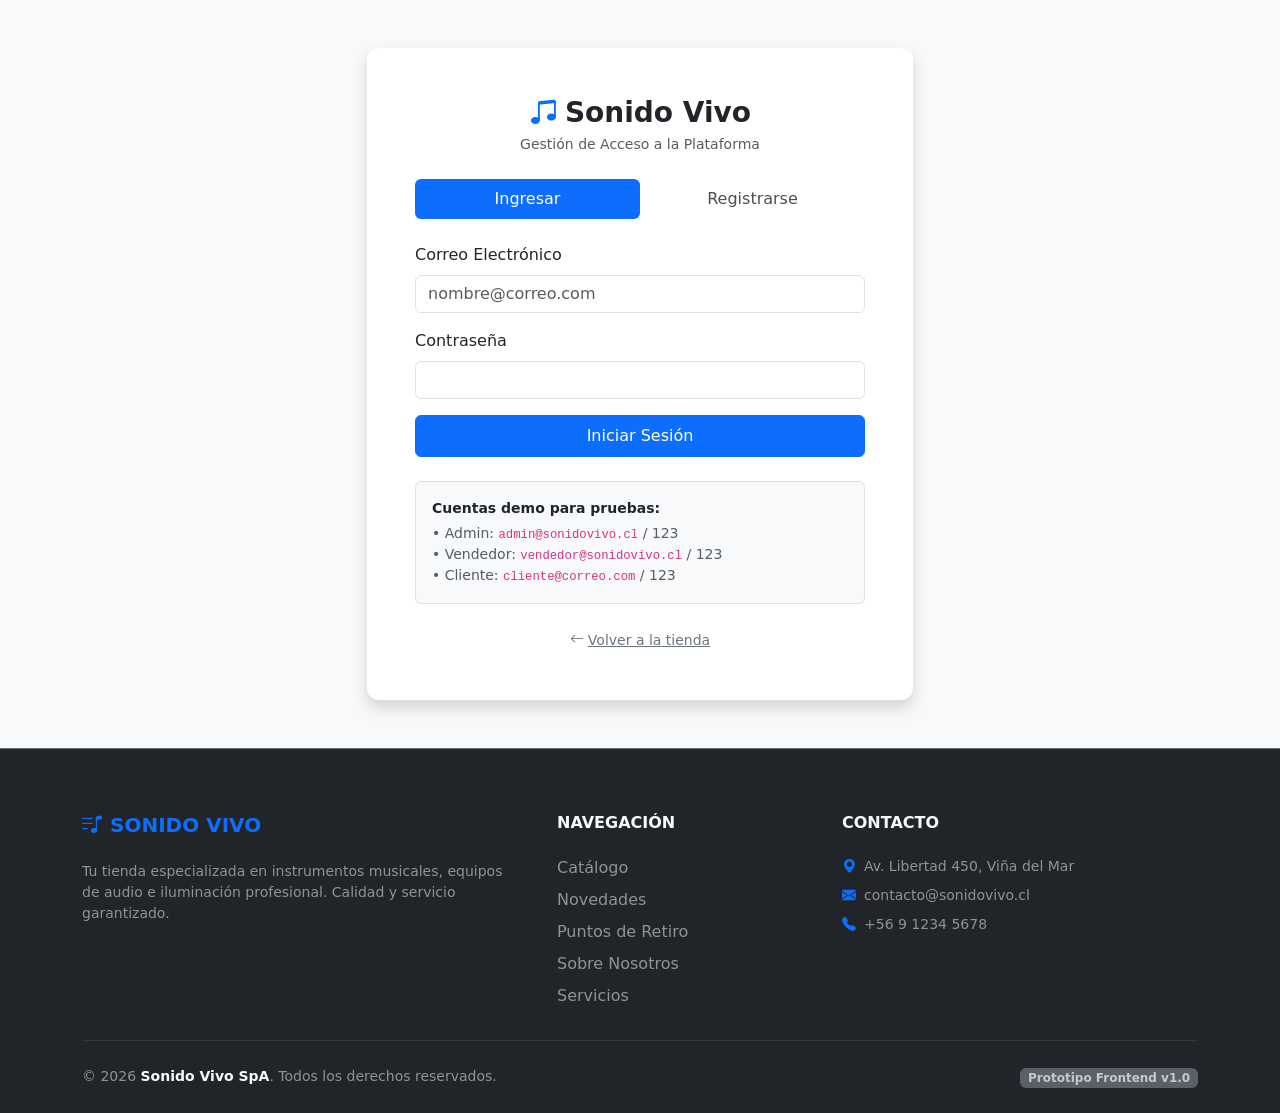
<file: Tienda/html/login.html>
<!DOCTYPE html>
<html lang="es">
<head>
  <meta charset="UTF-8">
  <meta name="viewport" content="width=device-width, initial-scale=1.0">
  <title>Sonido Vivo - Iniciar Sesión / Registro</title>
  
  <!-- Bootstrap CSS & Icons -->
  <link href="https://cdn.jsdelivr.net/npm/bootstrap@5.3.3/dist/css/bootstrap.min.css" rel="stylesheet">
  <link href="https://cdn.jsdelivr.net/npm/bootstrap-icons@1.11.3/font/bootstrap-icons.min.css" rel="stylesheet">
  <!-- CSS Propio -->
  <link rel="stylesheet" href="../css/login.css">
</head>
<body class="bg-light d-flex flex-column min-vh-100">

  <!-- CONTENIDO PRINCIPAL CENTRADO -->
  <main class="container my-auto py-5">
    <div class="row justify-content-center">
      <div class="col-md-8 col-lg-6">
        
        <!-- Tarjeta de Autenticación -->
        <div class="card shadow border-0">
          <div class="card-body p-4 p-md-5">
            
            <div class="text-center mb-4">
              <a href="index.html" class="text-decoration-none text-dark h3 fw-bold">
                <i class="bi bi-music-note-beamed text-primary me-2"></i>Sonido Vivo
              </a>
              <p class="text-muted small mt-1">Gestión de Acceso a la Plataforma</p>
            </div>

            <!-- Pestañas para cambiar entre Login y Registro -->
            <ul class="nav nav-pills nav-justified mb-4" id="authTabs" role="tablist">
              <li class="nav-item" role="presentation">
                <button class="nav-link active" id="login-tab" data-bs-toggle="tab" data-bs-target="#login-pane" type="button" role="tab">Ingresar</button>
              </li>
              <li class="nav-item" role="presentation">
                <button class="nav-link" id="register-tab" data-bs-toggle="tab" data-bs-target="#register-pane" type="button" role="tab">Registrarse</button>
              </li>
            </ul>

            <div class="tab-content" id="authTabsContent">
              
              <!-- 1. FORMULARIO DE LOGIN -->
              <div class="tab-pane fade show active" id="login-pane" role="tabpanel">
                <form id="formLogin">
                  <div class="mb-3">
                    <label for="loginEmail" class="form-label">Correo Electrónico</label>
                    <input type="email" class="form-control" id="loginEmail" placeholder="nombre@correo.com" required>
                  </div>
                  <div class="mb-3">
                    <label for="loginPassword" class="form-label">Contraseña</label>
                    <input type="password" class="form-control" id="loginPassword" required>
                  </div>
                  <div id="loginError" class="alert alert-danger d-none py-2 fs-6"></div>
                  <button type="submit" class="btn btn-primary w-100 py-2">Iniciar Sesión</button>
                </form>

                <!-- Cuentas de prueba rápidas para presentación académica -->
                <div class="mt-4 p-3 bg-light rounded border text-muted small">
                  <span class="fw-bold d-block text-dark mb-1">Cuentas demo para pruebas:</span>
                  <div>• Admin: <code>admin@sonidovivo.cl</code> / 123</div>
                  <div>• Vendedor: <code>vendedor@sonidovivo.cl</code> / 123</div>
                  <div>• Cliente: <code>cliente@correo.com</code> / 123</div>
                </div>
              </div>

              <!-- 2. FORMULARIO DE REGISTRO (Clientes) -->
              <div class="tab-pane fade" id="register-pane" role="tabpanel">
                <form id="formRegister">
                  
                  <!-- RUN / RUT -->
                  <div class="mb-3">
                    <label for="regRun" class="form-label">RUN / RUT <small class="text-muted">(Sin puntos ni guión)</small></label>
                    <input type="text" class="form-control" id="regRun" placeholder="Ej: 19123456K" required>
                  </div>

                  <!-- Nombres y Apellidos Separados -->
                  <div class="row">
                    <div class="col-md-6 mb-3">
                      <label for="regNombre" class="form-label">Nombre</label>
                      <input type="text" class="form-control" id="regNombre" placeholder="Juan" maxlength="50" required>
                    </div>
                    <div class="col-md-6 mb-3">
                      <label for="regApellidos" class="form-label">Apellidos</label>
                      <input type="text" class="form-control" id="regApellidos" placeholder="Pérez González" maxlength="100" required>
                    </div>
                  </div>

                  <!-- Correo Electrónico -->
                  <div class="mb-3">
                    <label for="regEmail" class="form-label">Correo Electrónico</label>
                    <input type="email" class="form-control" id="regEmail" placeholder="nombre@correo.com" maxlength="100" required>
                  </div>

                  <!-- Región y Comuna Anidados -->
                  <div class="row">
                    <div class="col-md-6 mb-3">
                      <label for="regRegion" class="form-label">Región</label>
                      <select class="form-select" id="regRegion" required>
                        <option value="">Seleccione Región...</option>
                      </select>
                    </div>
                    <div class="col-md-6 mb-3">
                      <label for="regComuna" class="form-label">Comuna</label>
                      <select class="form-select" id="regComuna" required disabled>
                        <option value="">Seleccione Comuna...</option>
                      </select>
                    </div>
                  </div>

                  <!-- Dirección -->
                  <div class="mb-3">
                    <label for="regDireccion" class="form-label">Dirección de Residencia</label>
                    <input type="text" class="form-control" id="regDireccion" placeholder="Av. Libertad 1234, Dpto 502" required>
                  </div>

                  <!-- Contraseña -->
                  <div class="mb-3">
                    <label for="regPassword" class="form-label">Contraseña</label>
                    <input type="password" class="form-control" id="regPassword" placeholder="Mínimo 4 caracteres max 10" minlength="4" maxlength="10" required>
                  </div>

                  <div id="regError" class="alert alert-danger d-none py-2 fs-6"></div>
                  <div id="regSuccess" class="alert alert-success d-none py-2 fs-6"></div>
                  <button type="submit" class="btn btn-success w-100 py-2 fw-bold">Crear Cuenta Cliente</button>
                </form>
              </div>

            </div>

            <div class="text-center mt-4">
              <a href="index.html" class="text-secondary small"><i class="bi bi-arrow-left me-1"></i>Volver a la tienda</a>
            </div>

          </div>
        </div>

      </div>
    </div>
  </main>   

  <!-- FOOTER GLOBAL -->
  <footer class="bg-dark text-white pt-5 pb-4 mt-auto border-top border-secondary">
    <div class="container text-center text-md-start">
      <div class="row text-center text-md-start">
        
        <!-- Columna 1: Info Marca -->
        <div class="col-md-5 col-lg-5 col-xl-5 mx-auto mt-3">
          <h5 class="text-uppercase mb-4 fw-bold text-primary">
            <i class="bi bi-music-note-list me-2"></i>Sonido Vivo
          </h5>
          <p class="text-white-50 small pe-lg-4">
            Tu tienda especializada en instrumentos musicales, equipos de audio e iluminación profesional. Calidad y servicio garantizado.
          </p>
        </div>

        <!-- Columna 2: Enlaces Rápidos -->
        <div class="col-md-3 col-lg-3 col-xl-3 mx-auto mt-3">
          <h6 class="text-uppercase mb-4 fw-bold text-light">Navegación</h6>
          <p class="mb-2"><a href="index.html" class="text-white-50 text-decoration-none hover-link">Catálogo</a></p>
          <p class="mb-2"><a href="novedades.html" class="text-white-50 text-decoration-none hover-link">Novedades</a></p>
          <p class="mb-2"><a href="mapa.html" class="text-white-50 text-decoration-none hover-link">Puntos de Retiro</a></p>
          <p class="mb-2"><a href="nosotros.html" class="text-white-50 text-decoration-none hover-link">Sobre Nosotros</a></p>
          <p class="mb-2"><a href="servicios.html" class="text-white-50 text-decoration-none">Servicios</a></p>
        </div>

        <!-- Columna 3: Contacto -->
        <div class="col-md-4 col-lg-4 col-xl-4 mx-auto mt-3">
          <h6 class="text-uppercase mb-4 fw-bold text-light">Contacto</h6>
          <p class="text-white-50 small mb-2"><i class="bi bi-geo-alt-fill me-2 text-primary"></i>Av. Libertad 450, Viña del Mar</p>
          <p class="text-white-50 small mb-2"><i class="bi bi-envelope-fill me-2 text-primary"></i>contacto@sonidovivo.cl</p>
          <p class="text-white-50 small mb-2"><i class="bi bi-telephone-fill me-2 text-primary"></i>+56 9 1234 5678</p>
        </div>

      </div>

      <hr class="mb-4 mt-4 text-secondary">

      <!-- Copyright -->
      <div class="row align-items-center">
        <div class="col-md-7 col-lg-8">
          <p class="text-white-50 small mb-0">
            © 2026 <b class="text-light">Sonido Vivo SpA</b>. Todos los derechos reservados.
          </p>
        </div>
        <div class="col-md-5 col-lg-4 text-center text-md-end">
          <span class="badge bg-secondary opacity-75">Prototipo Frontend v1.0</span>
        </div>
      </div>
    </div>
  </footer>

  <script src="https://cdn.jsdelivr.net/npm/bootstrap@5.3.3/dist/js/bootstrap.bundle.min.js"></script>
  <script src="../js/login.js"></script>
</body>
</html>
</file>
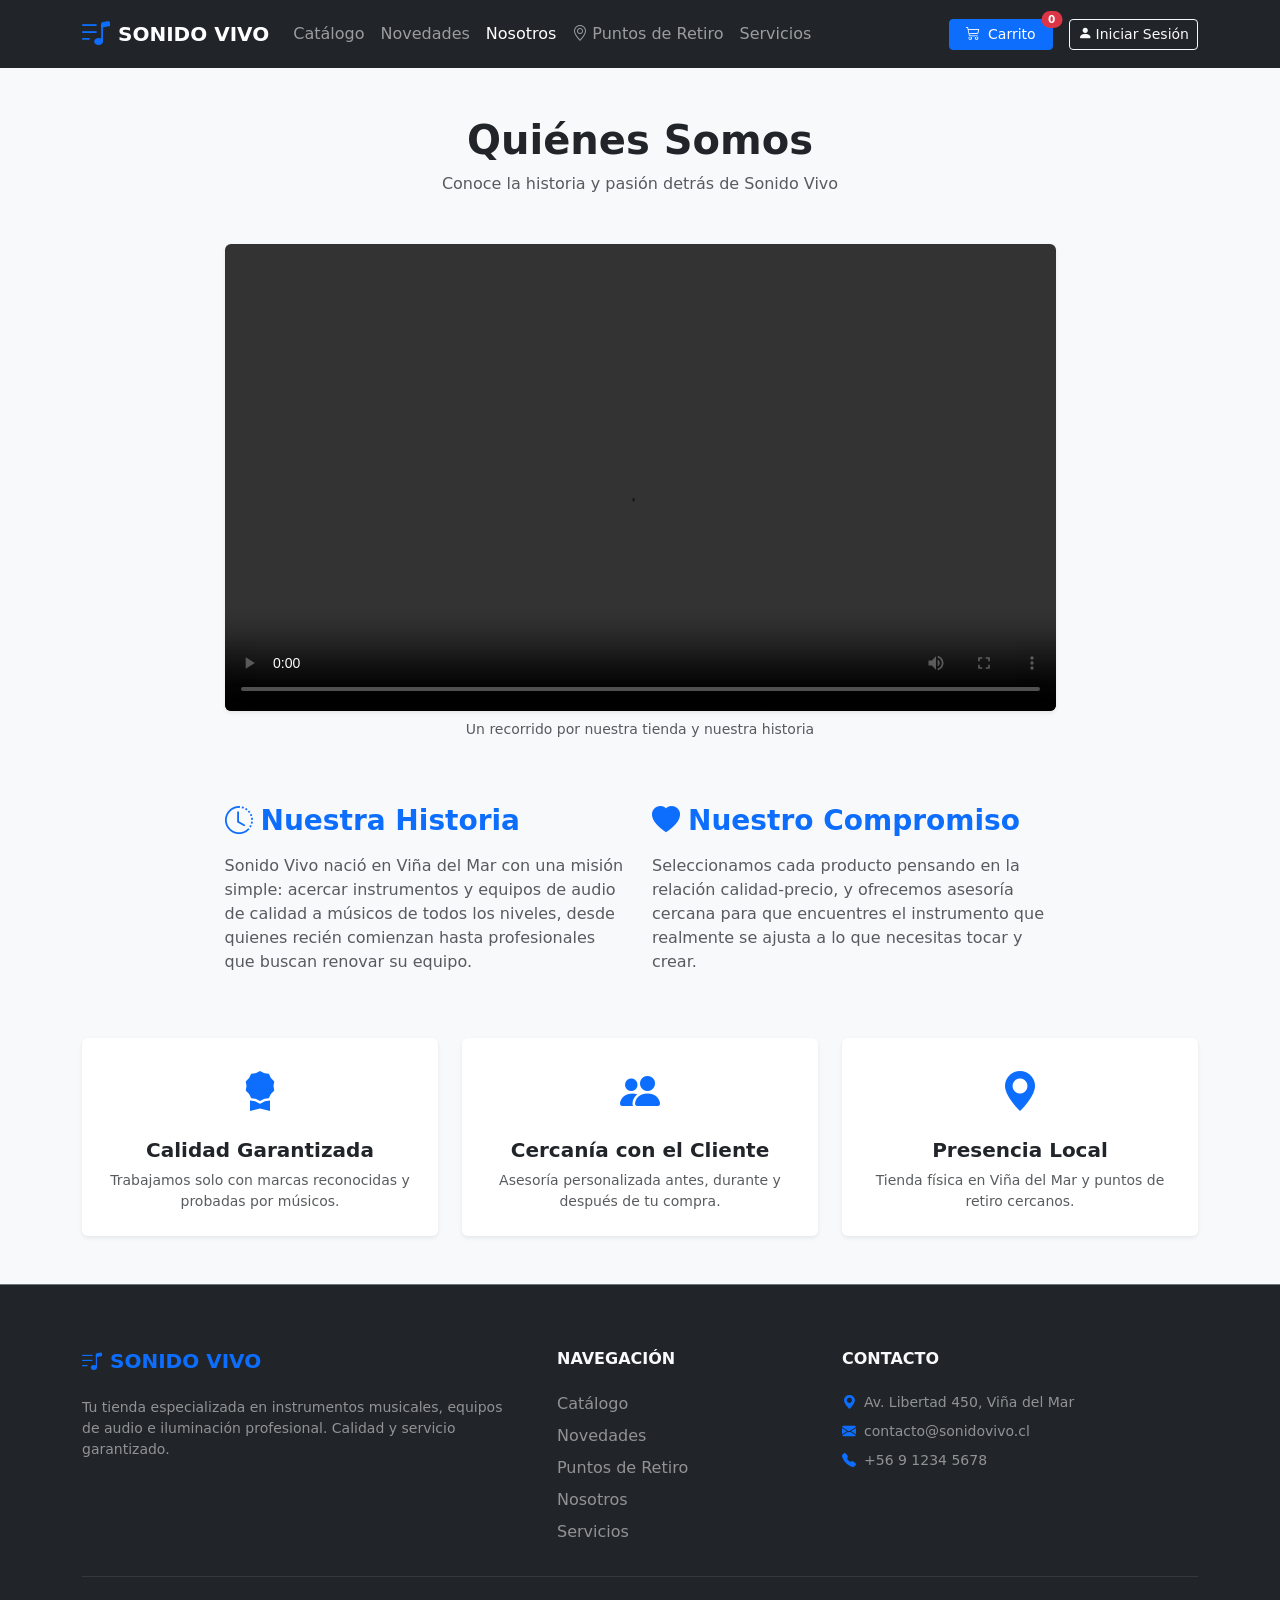
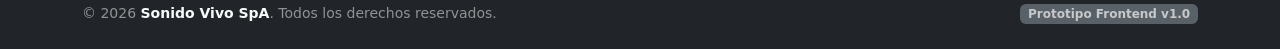
<file: Tienda/html/nosotros.html>
<!DOCTYPE html>
<html lang="es">

<head>
  <meta charset="UTF-8">
  <meta name="viewport" content="width=device-width, initial-scale=1.0">
  <title>Nosotros - Sonido Vivo</title>

  <!-- Bootstrap CSS & Icons -->
  <link href="https://cdn.jsdelivr.net/npm/bootstrap@5.3.3/dist/css/bootstrap.min.css" rel="stylesheet">
  <link href="https://cdn.jsdelivr.net/npm/bootstrap-icons@1.11.3/font/bootstrap-icons.min.css" rel="stylesheet">
  <!-- CSS Propio -->
  <link rel="stylesheet" href="../css/nosotros.css">
</head>

<body class="bg-light d-flex flex-column min-vh-100">

  <!-- NAVBAR / BARRA SUPERIOR -->
  <nav class="navbar navbar-expand-lg navbar-dark bg-dark sticky-top">
    <div class="container">
      <a class="navbar-brand fw-bold text-uppercase d-flex align-items-center gap-2" href="index.html">
        <i class="bi bi-music-note-list text-primary fs-3"></i>
        <span>Sonido Vivo</span>
      </a>

      <button class="navbar-toggler" type="button" data-bs-toggle="collapse" data-bs-target="#navbarContent">
        <span class="navbar-toggler-icon"></span>
      </button>

      <div class="collapse navbar-collapse" id="navbarContent">
        <ul class="navbar-nav me-auto mb-2 mb-lg-0">
          <li class="nav-item">
            <a class="nav-link" href="index.html">Catálogo</a>
          </li>
          <li class="nav-item">
            <a class="nav-link" href="novedades.html">Novedades</a>
          </li>
          <li class="nav-item">
            <a class="nav-link active" href="nosotros.html">Nosotros</a>
          </li>
          <li class="nav-item">
            <a class="nav-link" href="mapa.html"><i class="bi bi-geo-alt me-1"></i>Puntos de Retiro</a>
          </li>
          <li class="nav-item">
            <a class="nav-link" href="servicios.html">Servicios</a>
          </li>
        </ul>

        <div class="d-flex align-items-center gap-3">
          <!-- Botón de Carrito -->
          <button class="btn btn-primary position-relative btn-sm px-3" data-bs-toggle="offcanvas"
            data-bs-target="#offcanvasCarrito">
            <i class="bi bi-cart3 me-1"></i> Carrito
            <span class="position-absolute top-0 start-100 translate-middle badge rounded-pill bg-danger"
              id="cart-count">0</span>
          </button>

          <!-- Contenedor Dinámico para Iniciar/Cerrar Sesión -->
          <div class="d-flex align-items-center gap-2" id="contenedorAuth">
            <a href="login.html" class="btn btn-outline-light btn-sm">
              <i class="bi bi-person-fill me-1"></i>Iniciar Sesión
            </a>
          </div>
        </div>
      </div>
    </div>
  </nav>

  <!-- ENCABEZADO DE LA PÁGINA -->
  <div class="container my-5">
    <div class="text-center mb-5">
      <h1 class="fw-bold">Quiénes Somos</h1>
      <p class="text-muted">Conoce la historia y pasión detrás de Sonido Vivo</p>
    </div>

    <!-- SECCIÓN DE VIDEO INSTITUCIONAL (LOCAL) -->
    <div class="row justify-content-center mb-5">
      <div class="col-lg-9">
        <div class="card border-0 shadow-sm">
          <div class="ratio ratio-16x9 rounded overflow-hidden">
            <video controls preload="metadata">
              <source src="../multimedia/ejemplo.mp4" type="video/mp4">
              Tu navegador no soporta la reproducción de videos HTML5.
            </video>
          </div>
        </div>
        <p class="text-muted small text-center mt-2">Un recorrido por nuestra tienda y nuestra historia</p>
      </div>
    </div>

    <!-- SECCIÓN DE TEXTO / HISTORIA -->
    <div class="row justify-content-center mb-5">
      <div class="col-lg-9">
        <div class="row g-4 align-items-center">
          <div class="col-md-6">
            <h3 class="fw-bold text-primary mb-3"><i class="bi bi-clock-history me-2"></i>Nuestra Historia</h3>
            <p class="text-muted">
              Sonido Vivo nació en Viña del Mar con una misión simple: acercar instrumentos y equipos de audio
              de calidad a músicos de todos los niveles, desde quienes recién comienzan hasta profesionales
              que buscan renovar su equipo.
            </p>
          </div>
          <div class="col-md-6">
            <h3 class="fw-bold text-primary mb-3"><i class="bi bi-heart-fill me-2"></i>Nuestro Compromiso</h3>
            <p class="text-muted">
              Seleccionamos cada producto pensando en la relación calidad-precio, y ofrecemos asesoría cercana
              para que encuentres el instrumento que realmente se ajusta a lo que necesitas tocar y crear.
            </p>
          </div>
        </div>
      </div>
    </div>

    <!-- SECCIÓN DE VALORES -->
    <div class="row justify-content-center text-center g-4">
      <div class="col-md-4">
        <div class="card h-100 border-0 shadow-sm py-4">
          <i class="bi bi-award-fill text-primary fs-1 mb-3"></i>
          <h5 class="fw-bold">Calidad Garantizada</h5>
          <p class="text-muted small px-3 mb-0">Trabajamos solo con marcas reconocidas y probadas por músicos.</p>
        </div>
      </div>
      <div class="col-md-4">
        <div class="card h-100 border-0 shadow-sm py-4">
          <i class="bi bi-people-fill text-primary fs-1 mb-3"></i>
          <h5 class="fw-bold">Cercanía con el Cliente</h5>
          <p class="text-muted small px-3 mb-0">Asesoría personalizada antes, durante y después de tu compra.</p>
        </div>
      </div>
      <div class="col-md-4">
        <div class="card h-100 border-0 shadow-sm py-4">
          <i class="bi bi-geo-alt-fill text-primary fs-1 mb-3"></i>
          <h5 class="fw-bold">Presencia Local</h5>
          <p class="text-muted small px-3 mb-0">Tienda física en Viña del Mar y puntos de retiro cercanos.</p>
        </div>
      </div>
    </div>
  </div>

  <!-- OFFCANVAS CARRITO DE COMPRAS -->
  <div class="offcanvas offcanvas-end" tabindex="-1" id="offcanvasCarrito">
    <div class="offcanvas-header bg-dark text-white">
      <h5 class="offcanvas-title"><i class="bi bi-cart-check me-2"></i>Tu Carrito</h5>
      <button type="button" class="btn-close btn-close-white" data-bs-dismiss="offcanvas"></button>
    </div>
    <div class="offcanvas-body d-flex flex-column">
      <ul class="list-group list-group-flush mb-3" id="listaCarrito">
        <!-- Cargado dinámicamente con JS -->
      </ul>
      <div class="mt-auto border-top pt-3">
        <div class="d-flex justify-content-between align-items-center mb-3 fs-5 fw-bold">
          <span>Total:</span>
          <span class="text-primary" id="totalCarrito">$0</span>
        </div>
        <button class="btn btn-success w-100 py-2 mb-2" id="btnFinalizarCompra" data-bs-dismiss="offcanvas">
          Proceder al Pago
        </button>
        <button class="btn btn-danger w-100 btn-sm" id="btnVaciarCarrito">
          <i class="bi bi-trash3 me-1"></i>Vaciar carrito
        </button>
      </div>
    </div>
  </div>

  <!-- FOOTER GLOBAL -->
  <footer class="bg-dark text-white pt-5 pb-4 mt-auto border-top border-secondary">
    <div class="container text-center text-md-start">
      <div class="row text-center text-md-start">

        <!-- Columna 1: Info Marca -->
        <div class="col-md-5 col-lg-5 col-xl-5 mx-auto mt-3">
          <h5 class="text-uppercase mb-4 fw-bold text-primary">
            <i class="bi bi-music-note-list me-2"></i>Sonido Vivo
          </h5>
          <p class="text-white-50 small pe-lg-4">
            Tu tienda especializada en instrumentos musicales, equipos de audio e iluminación profesional. Calidad y
            servicio garantizado.
          </p>
        </div>

        <!-- Columna 2: Enlaces Rápidos -->
        <div class="col-md-3 col-lg-3 col-xl-3 mx-auto mt-3">
          <h6 class="text-uppercase mb-4 fw-bold text-light">Navegación</h6>
          <p class="mb-2"><a href="index.html" class="text-white-50 text-decoration-none hover-link">Catálogo</a></p>
          <p class="mb-2"><a href="novedades.html" class="text-white-50 text-decoration-none hover-link">Novedades</a></p>
          <p class="mb-2"><a href="mapa.html" class="text-white-50 text-decoration-none hover-link">Puntos de Retiro</a></p>
          <p class="mb-2"><a href="nosotros.html" class="text-white-50 text-decoration-none hover-link">Nosotros</a></p>
          <p class="mb-2"><a href="servicios.html" class="text-white-50 text-decoration-none">Servicios</a></p>

        </div>

        <!-- Columna 3: Contacto -->
        <div class="col-md-4 col-lg-4 col-xl-4 mx-auto mt-3">
          <h6 class="text-uppercase mb-4 fw-bold text-light">Contacto</h6>
          <p class="text-white-50 small mb-2"><i class="bi bi-geo-alt-fill me-2 text-primary"></i>Av. Libertad 450,
            Viña del Mar</p>
          <p class="text-white-50 small mb-2"><i
              class="bi bi-envelope-fill me-2 text-primary"></i>contacto@sonidovivo.cl</p>
          <p class="text-white-50 small mb-2"><i class="bi bi-telephone-fill me-2 text-primary"></i>+56 9 1234 5678</p>
        </div>

      </div>

      <hr class="mb-4 mt-4 text-secondary">

      <!-- Copyright -->
      <div class="row align-items-center">
        <div class="col-md-7 col-lg-8">
          <p class="text-white-50 small mb-0">
            © 2026 <b class="text-light">Sonido Vivo SpA</b>. Todos los derechos reservados.
          </p>
        </div>
        <div class="col-md-5 col-lg-4 text-center text-md-end">
          <span class="badge bg-secondary opacity-75">Prototipo Frontend v1.0</span>
        </div>
      </div>
    </div>
  </footer>

  <script src="https://cdn.jsdelivr.net/npm/bootstrap@5.3.3/dist/js/bootstrap.bundle.min.js"></script>
  <script src="../js/nosotros.js"></script>
  <!-- JS compartido del Carrito -->
  <script src="../js/carrito.js"></script>
</body>

</html>
</file>
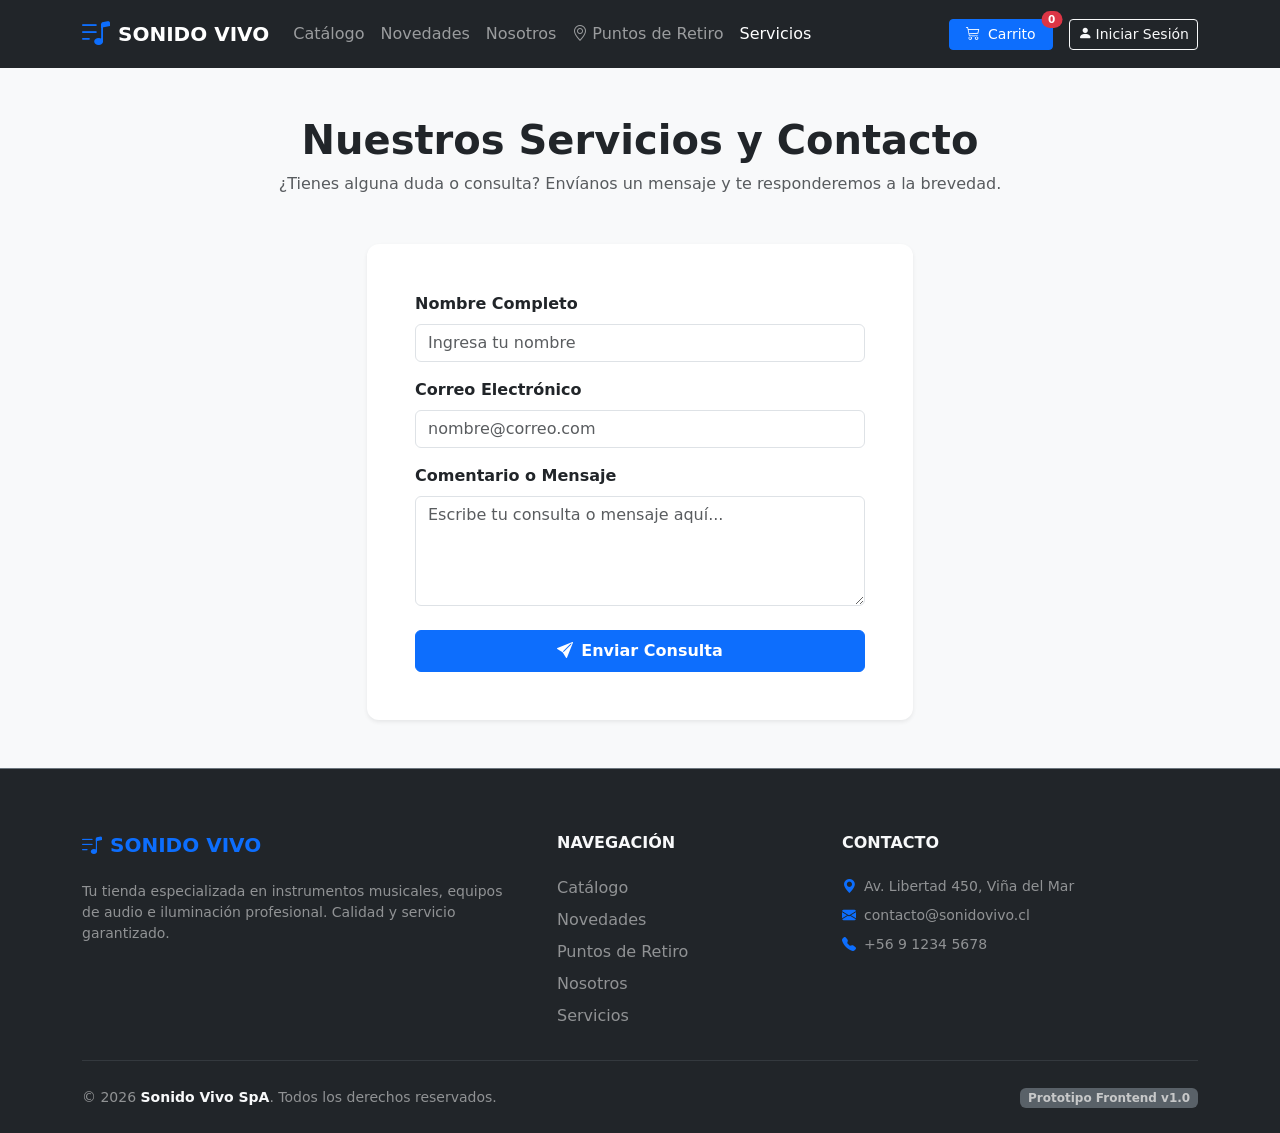
<file: Tienda/html/servicios.html>
<!DOCTYPE html>
<html lang="es">

<head>
  <meta charset="UTF-8">
  <meta name="viewport" content="width=device-width, initial-scale=1.0">
  <title>Servicios - Sonido Vivo</title>

  <!-- Bootstrap CSS & Icons -->
  <link href="https://cdn.jsdelivr.net/npm/bootstrap@5.3.3/dist/css/bootstrap.min.css" rel="stylesheet">
  <link href="https://cdn.jsdelivr.net/npm/bootstrap-icons@1.11.3/font/bootstrap-icons.min.css" rel="stylesheet">
  <link rel="stylesheet" href="../css/servicios.css">
</head>

<body class="bg-light d-flex flex-column min-vh-100">

  <!-- NAVBAR / BARRA SUPERIOR -->
  <nav class="navbar navbar-expand-lg navbar-dark bg-dark sticky-top">
    <div class="container">
      <a class="navbar-brand fw-bold text-uppercase d-flex align-items-center gap-2" href="index.html">
        <i class="bi bi-music-note-list text-primary fs-3"></i>
        <span>Sonido Vivo</span>
      </a>

      <button class="navbar-toggler" type="button" data-bs-toggle="collapse" data-bs-target="#navbarContent">
        <span class="navbar-toggler-icon"></span>
      </button>

      <div class="collapse navbar-collapse" id="navbarContent">
        <ul class="navbar-nav me-auto mb-2 mb-lg-0">
          <li class="nav-item">
            <a class="nav-link" href="index.html">Catálogo</a>
          </li>
          <li class="nav-item">
            <a class="nav-link" href="novedades.html">Novedades</a>
          </li>
          <li class="nav-item">
            <a class="nav-link" href="nosotros.html">Nosotros</a>
          </li>
          <li class="nav-item">
            <a class="nav-link" href="mapa.html"><i class="bi bi-geo-alt me-1"></i>Puntos de Retiro</a>
          </li>
          <li class="nav-item">
            <a class="nav-link active" href="servicios.html">Servicios</a>
          </li>
        </ul>

        <div class="d-flex align-items-center gap-3">
          <!-- Botón de Carrito -->
          <button class="btn btn-primary position-relative btn-sm px-3" data-bs-toggle="offcanvas"
            data-bs-target="#offcanvasCarrito">
            <i class="bi bi-cart3 me-1"></i> Carrito
            <span class="position-absolute top-0 start-100 translate-middle badge rounded-pill bg-danger"
              id="cart-count">0</span>
          </button>

          <!-- Contenedor Dinámico para Iniciar/Cerrar Sesión -->
          <div class="d-flex align-items-center gap-2" id="contenedorAuth">
            <a href="login.html" class="btn btn-outline-light btn-sm">
              <i class="bi bi-person-fill me-1"></i>Iniciar Sesión
            </a>
          </div>
        </div>
      </div>
    </div>
  </nav>

  <!-- ENCABEZADO DE LA PÁGINA -->
  <div class="container my-5">
    <div class="text-center mb-5">
      <h1 class="fw-bold">Nuestros Servicios y Contacto</h1>
      <p class="text-muted">¿Tienes alguna duda o consulta? Envíanos un mensaje y te responderemos a la brevedad.</p>
    </div>

    <!-- FORMULARIO DE CONTACTO/CONSULTAS -->
    <div class="row justify-content-center">
      <div class="col-md-8 col-lg-6">
        <div class="card border-0 shadow-sm p-4 p-md-5">
          <form id="formServiciosContacto">

            <!-- Campo Nombre -->
            <div class="mb-3">
              <label for="nombreContacto" class="form-label fw-semibold">Nombre Completo</label>
              <input type="text" class="form-control" id="nombreContacto" placeholder="Ingresa tu nombre" maxlength="100" required>
            </div>

            <!-- Campo Correo Electrónico -->
            <div class="mb-3">
              <label for="emailContacto" class="form-label fw-semibold">Correo Electrónico</label>
              <input type="email" class="form-control" id="emailContacto" placeholder="nombre@correo.com" maxlength="100" required>
            </div>

            <!-- Campo Comentario o Mensaje -->
            <div class="mb-4">
              <label for="mensajeContacto" class="form-label fw-semibold">Comentario o Mensaje</label>
              <textarea class="form-control" id="mensajeContacto" rows="4"
                placeholder="Escribe tu consulta o mensaje aquí..." maxlength="500" required></textarea>
            </div>

            <!-- Alerta de éxito al enviar -->
            <div id="contactoExito" class="alert alert-success d-none py-2 fs-6 mb-3"></div>

            <!-- Botón de Enviar -->
            <button type="submit" class="btn btn-primary w-100 py-2 fw-bold">
              <i class="bi bi-send-fill me-2"></i>Enviar Consulta
            </button>

          </form>
        </div>
      </div>
    </div>
  </div>

  <!-- OFFCANVAS CARRITO DE COMPRAS -->
  <div class="offcanvas offcanvas-end" tabindex="-1" id="offcanvasCarrito">
    <div class="offcanvas-header bg-dark text-white">
      <h5 class="offcanvas-title"><i class="bi bi-cart-check me-2"></i>Tu Carrito</h5>
      <button type="button" class="btn-close btn-close-white" data-bs-dismiss="offcanvas"></button>
    </div>
    <div class="offcanvas-body d-flex flex-column">
      <ul class="list-group list-group-flush mb-3" id="listaCarrito">
        <!-- Cargado dinámicamente con JS -->
      </ul>
      <div class="mt-auto border-top pt-3">
        <div class="d-flex justify-content-between align-items-center mb-3 fs-5 fw-bold">
          <span>Total:</span>
          <span class="text-primary" id="totalCarrito">$0</span>
        </div>
        <button class="btn btn-success w-100 py-2 mb-2" id="btnFinalizarCompra" data-bs-dismiss="offcanvas">
          Proceder al Pago
        </button>
        <button class="btn btn-danger w-100 btn-sm" id="btnVaciarCarrito">
          <i class="bi bi-trash3 me-1"></i>Vaciar carrito
        </button>
      </div>
    </div>
  </div>

  <!-- FOOTER GLOBAL -->
  <footer class="bg-dark text-white pt-5 pb-4 mt-auto border-top border-secondary">
    <div class="container text-center text-md-start">
      <div class="row text-center text-md-start">

        <!-- Columna 1: Info Marca -->
        <div class="col-md-5 col-lg-5 col-xl-5 mx-auto mt-3">
          <h5 class="text-uppercase mb-4 fw-bold text-primary">
            <i class="bi bi-music-note-list me-2"></i>Sonido Vivo
          </h5>
          <p class="text-white-50 small pe-lg-4">
            Tu tienda especializada en instrumentos musicales, equipos de audio e iluminación profesional. Calidad y
            servicio garantizado.
          </p>
        </div>

        <!-- Columna 2: Enlaces Rápidos -->
        <div class="col-md-3 col-lg-3 col-xl-3 mx-auto mt-3">
          <h6 class="text-uppercase mb-4 fw-bold text-light">Navegación</h6>
          <p class="mb-2"><a href="index.html" class="text-white-50 text-decoration-none">Catálogo</a></p>
          <p class="mb-2"><a href="novedades.html" class="text-white-50 text-decoration-none hover-link">Novedades</a></p>
          <p class="mb-2"><a href="mapa.html" class="text-white-50 text-decoration-none">Puntos de Retiro</a></p>
          <p class="mb-2"><a href="nosotros.html" class="text-white-50 text-decoration-none">Nosotros</a></p>
          <p class="mb-2"><a href="servicios.html" class="text-white-50 text-decoration-none">Servicios</a></p>
        </div>

        <!-- Columna 3: Contacto -->
        <div class="col-md-4 col-lg-4 col-xl-4 mx-auto mt-3">
          <h6 class="text-uppercase mb-4 fw-bold text-light">Contacto</h6>
          <p class="text-white-50 small mb-2"><i class="bi bi-geo-alt-fill me-2 text-primary"></i>Av. Libertad 450,
            Viña del Mar</p>
          <p class="text-white-50 small mb-2"><i
              class="bi bi-envelope-fill me-2 text-primary"></i>contacto@sonidovivo.cl</p>
          <p class="text-white-50 small mb-2"><i class="bi bi-telephone-fill me-2 text-primary"></i>+56 9 1234 5678</p>
        </div>

      </div>

      <hr class="mb-4 mt-4 text-secondary">

      <!-- Copyright -->
      <div class="row align-items-center">
        <div class="col-md-7 col-lg-8">
          <p class="text-white-50 small mb-0">
            © 2026 <b class="text-light">Sonido Vivo SpA</b>. Todos los derechos reservados.
          </p>
        </div>
        <div class="col-md-5 col-lg-4 text-center text-md-end">
          <span class="badge bg-secondary opacity-75">Prototipo Frontend v1.0</span>
        </div>
      </div>
    </div>
  </footer>

  <script src="https://cdn.jsdelivr.net/npm/bootstrap@5.3.3/dist/js/bootstrap.bundle.min.js"></script>
  <script src="../js/servicios.js"></script>
  <!-- JS compartido del Carrito -->
  <script src="../js/carrito.js"></script>
</body>

</html>
</file>
<file: Tienda/css/login.css>
body {
  background-color: #f8f9fa;
}

.card {
  border-radius: 12px;
}

.nav-pills .nav-link {
  color: #495057;
  font-weight: 500;
}

.nav-pills .nav-link.active {
  background-color: #0d6efd;
}
</file>
<file: Tienda/css/nosotros.css>
/* Estilos para la página "Nosotros" - Sonido Vivo */
/* Mantiene coherencia con las tarjetas de productos definidas en index.css */
 
.card {
  transition: transform 0.2s ease-in-out, box-shadow 0.2s ease-in-out;
}
 
.card:hover {
  transform: translateY(-4px);
  box-shadow: 0 8px 16px rgba(0,0,0,0.1) !important;
}
 
/* Tarjetas de valores (Calidad, Cercanía, Presencia Local) */
.card i.bi {
  transition: transform 0.2s ease-in-out;
}
 
.card:hover i.bi {
  transform: scale(1.1);
}
</file>
<file: Tienda/css/servicios.css>
/* Ajustes suaves para las tarjetas y botones de la página de servicios */
.card {
  transition: transform 0.2s ease, box-shadow 0.2s ease;
  border-radius: 12px;
}

/* Efecto de elevación al pasar el ratón por la tarjeta del formulario */
.card:hover {
  transform: translateY(-2px);
  box-shadow: 0 0.5rem 1rem rgba(0, 0, 0, 0.15) !important;
}

/* Enlaces del Footer */
footer a.text-white-50:hover {
  color: #fff !important;
  text-decoration: underline !important;
  transition: color 0.2s ease-in-out;
}

/* Estilo para los campos del formulario al hacer foco */
.form-control:focus {
  border-color: #0d6efd;
  box-shadow: 0 0 0 0.25rem rgba(13, 110, 253, 0.25);
}
</file>
